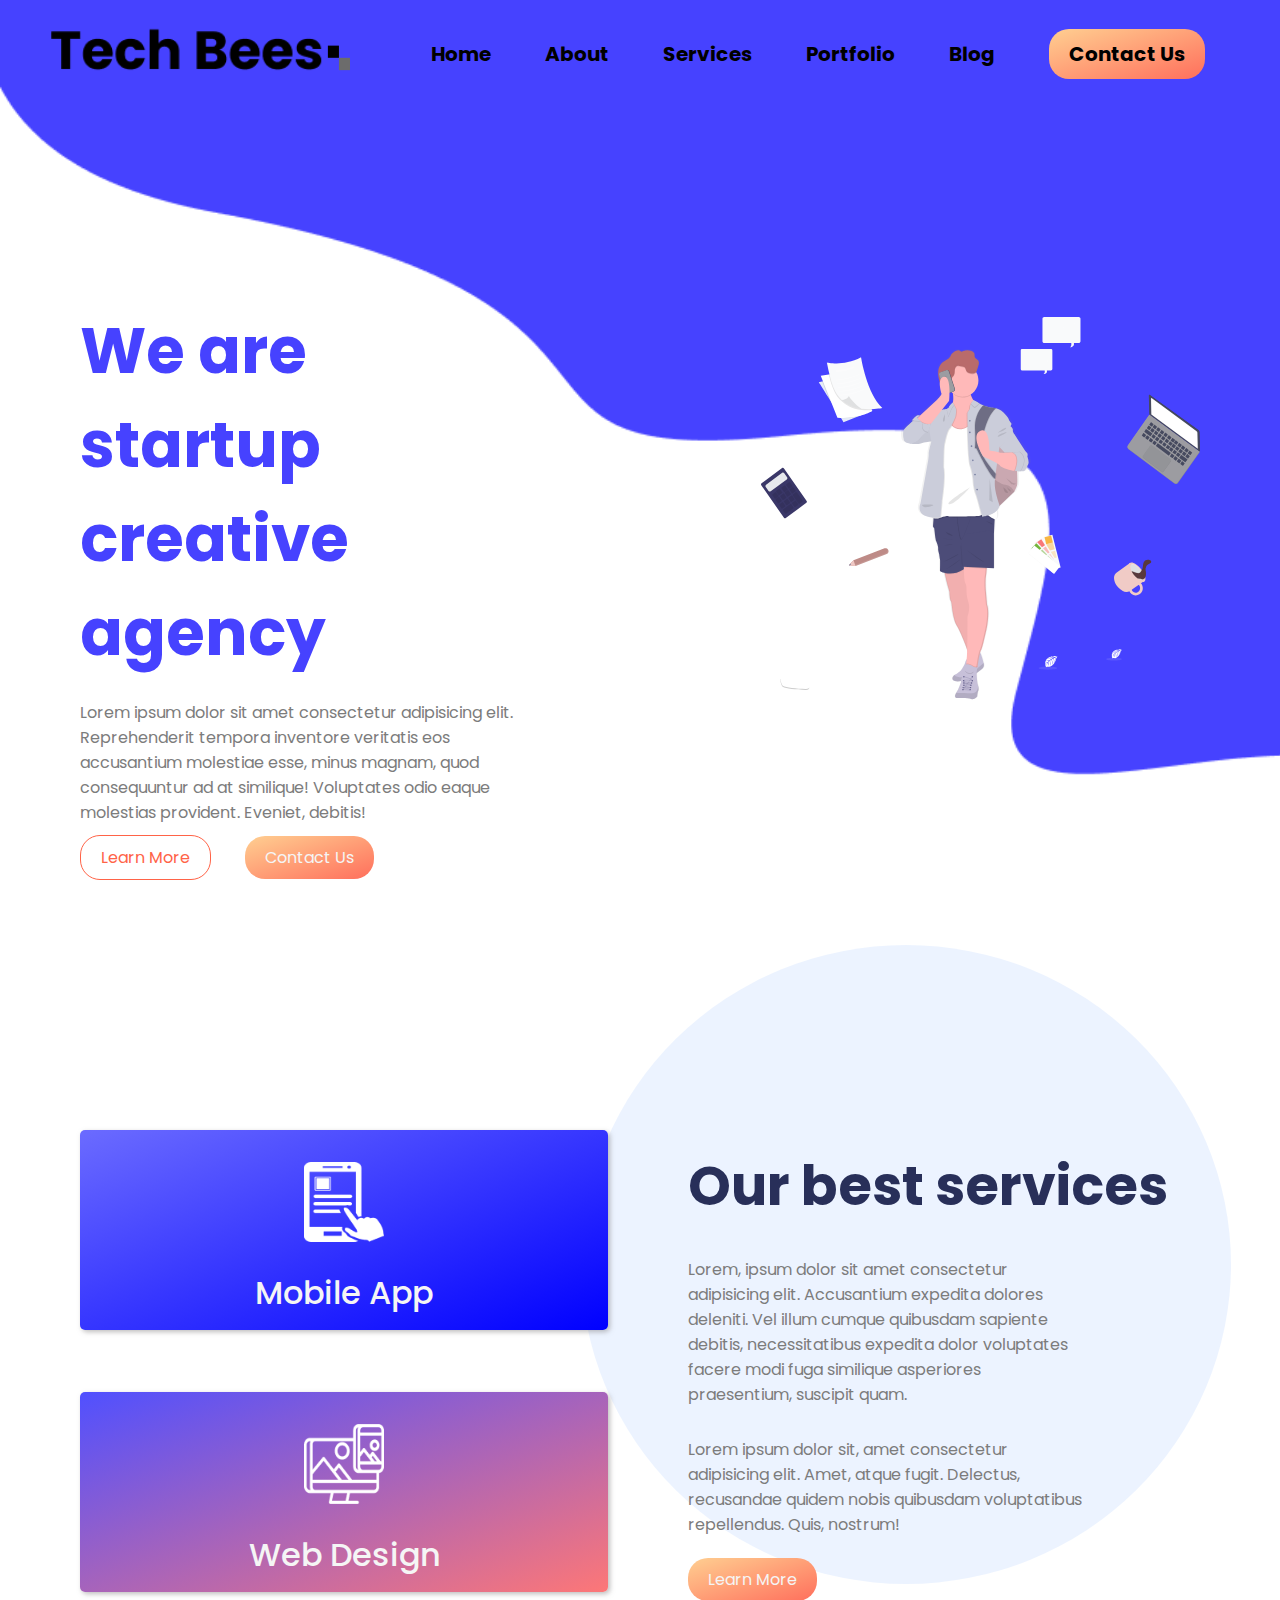
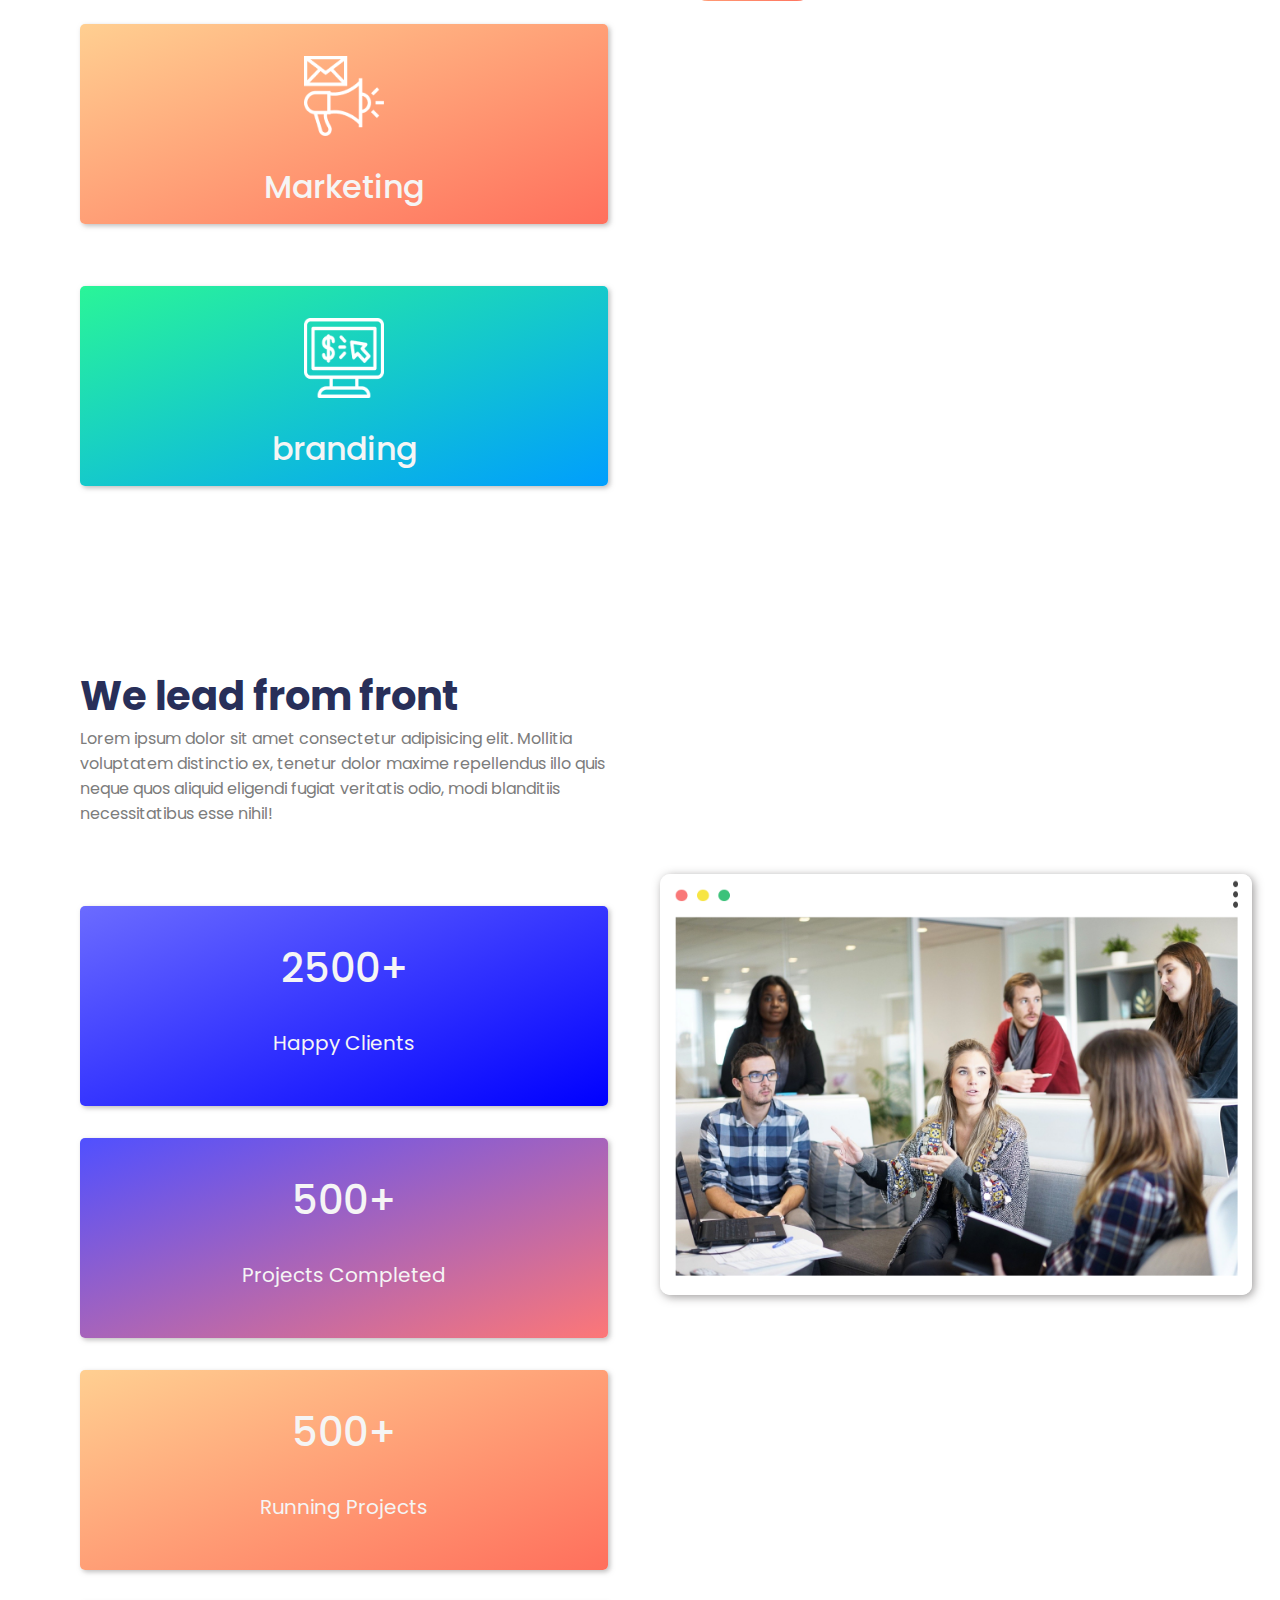
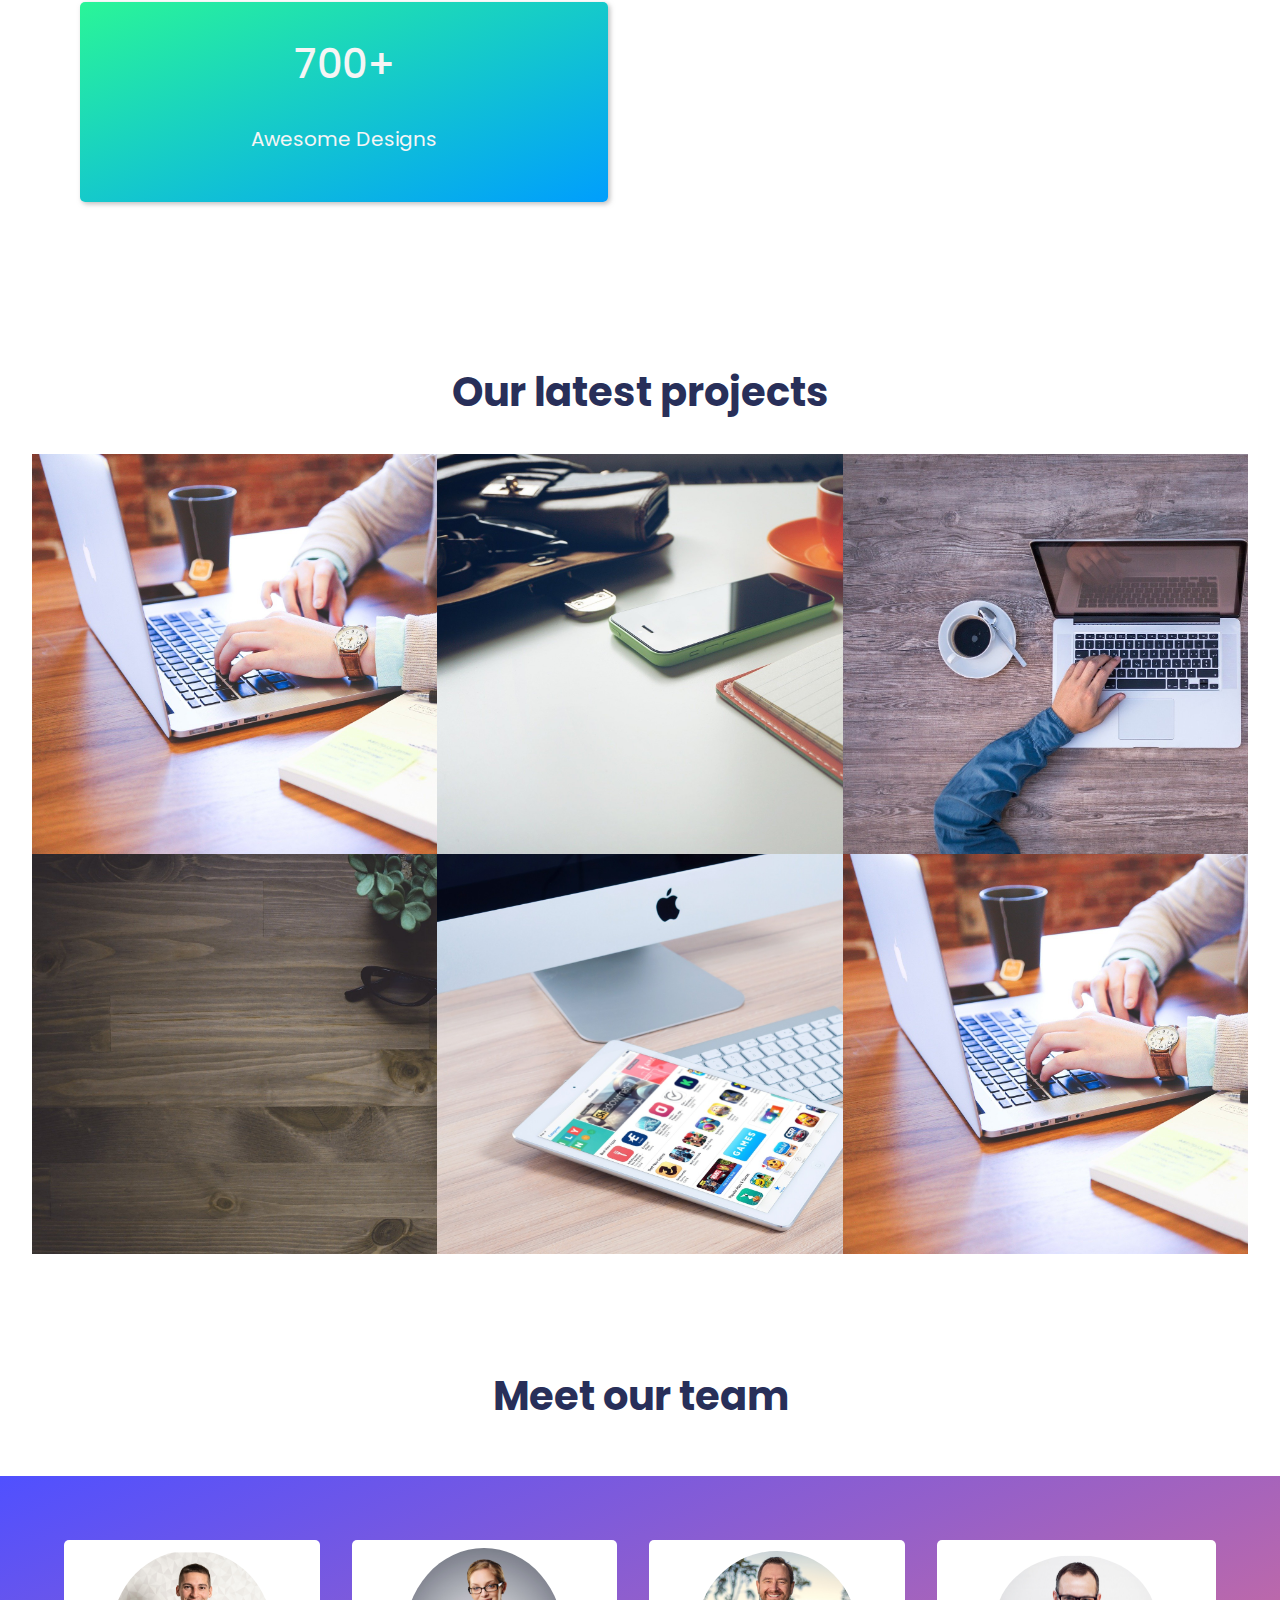
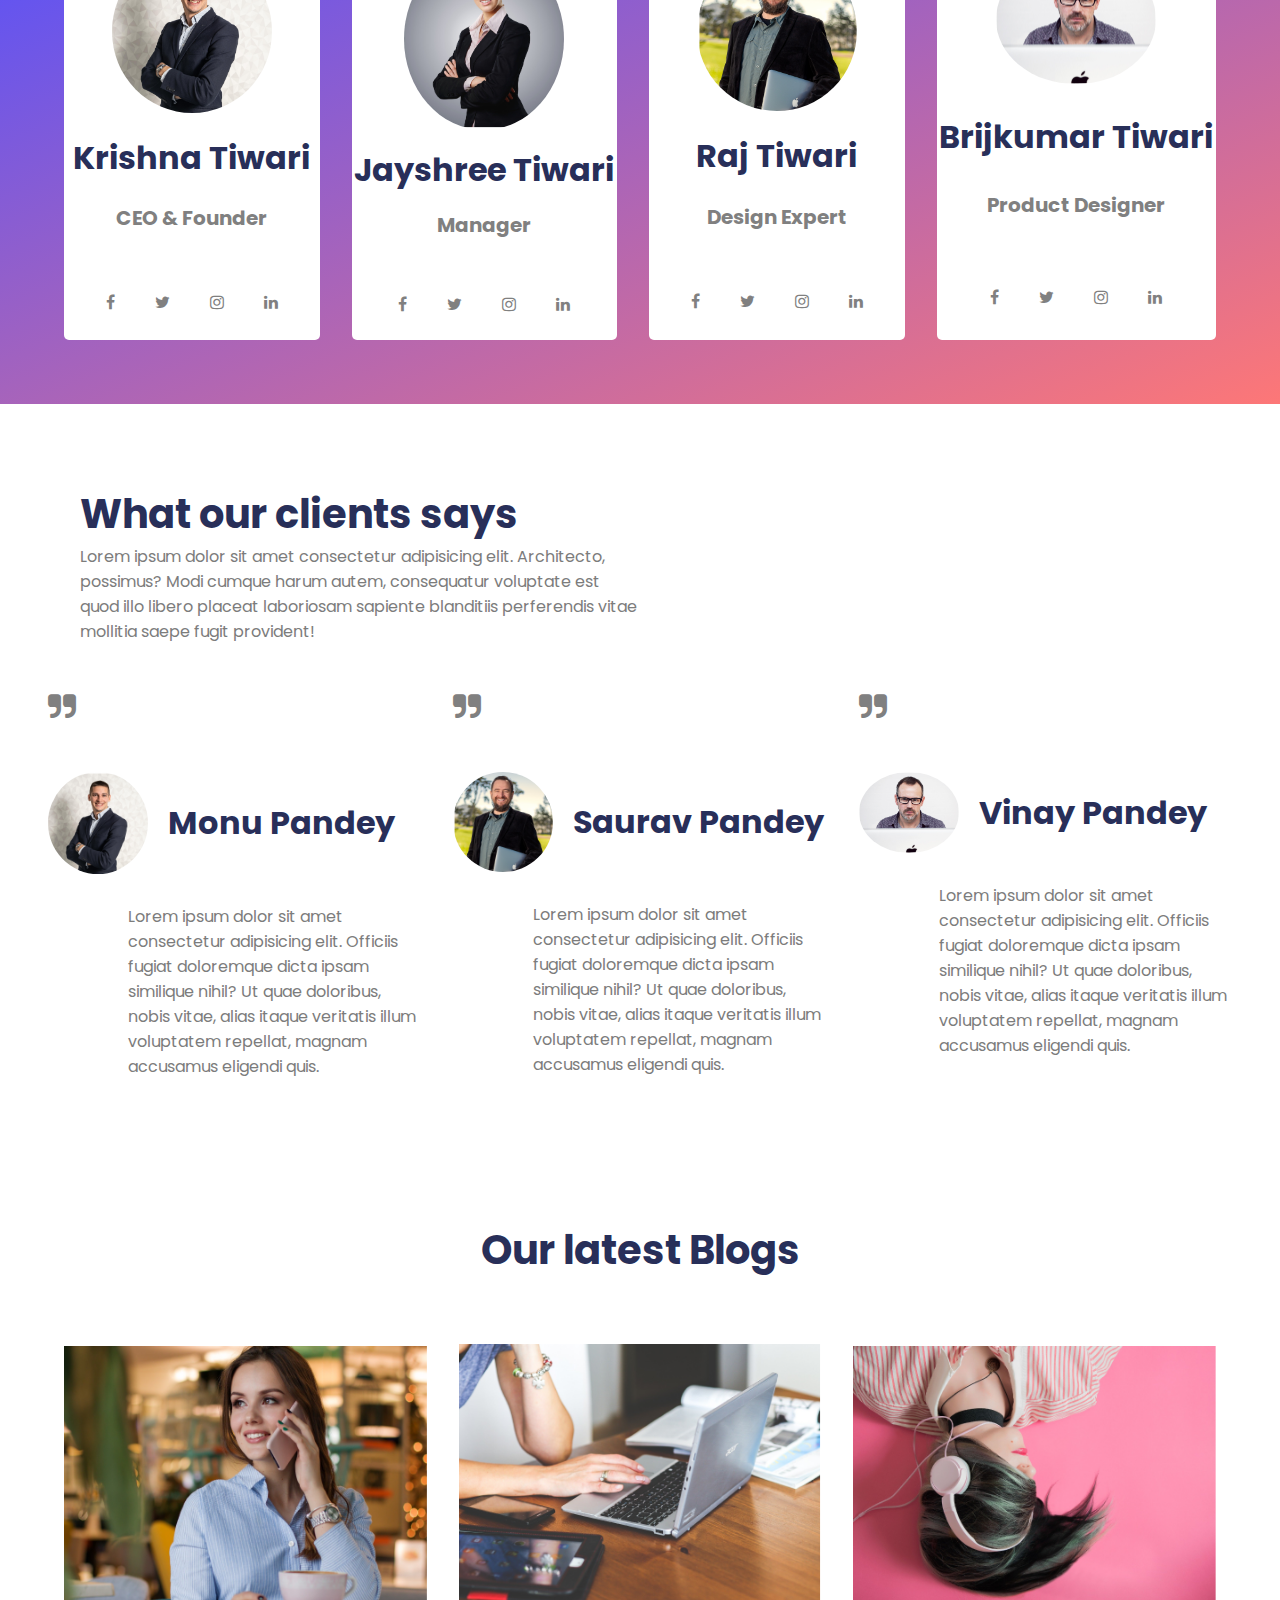
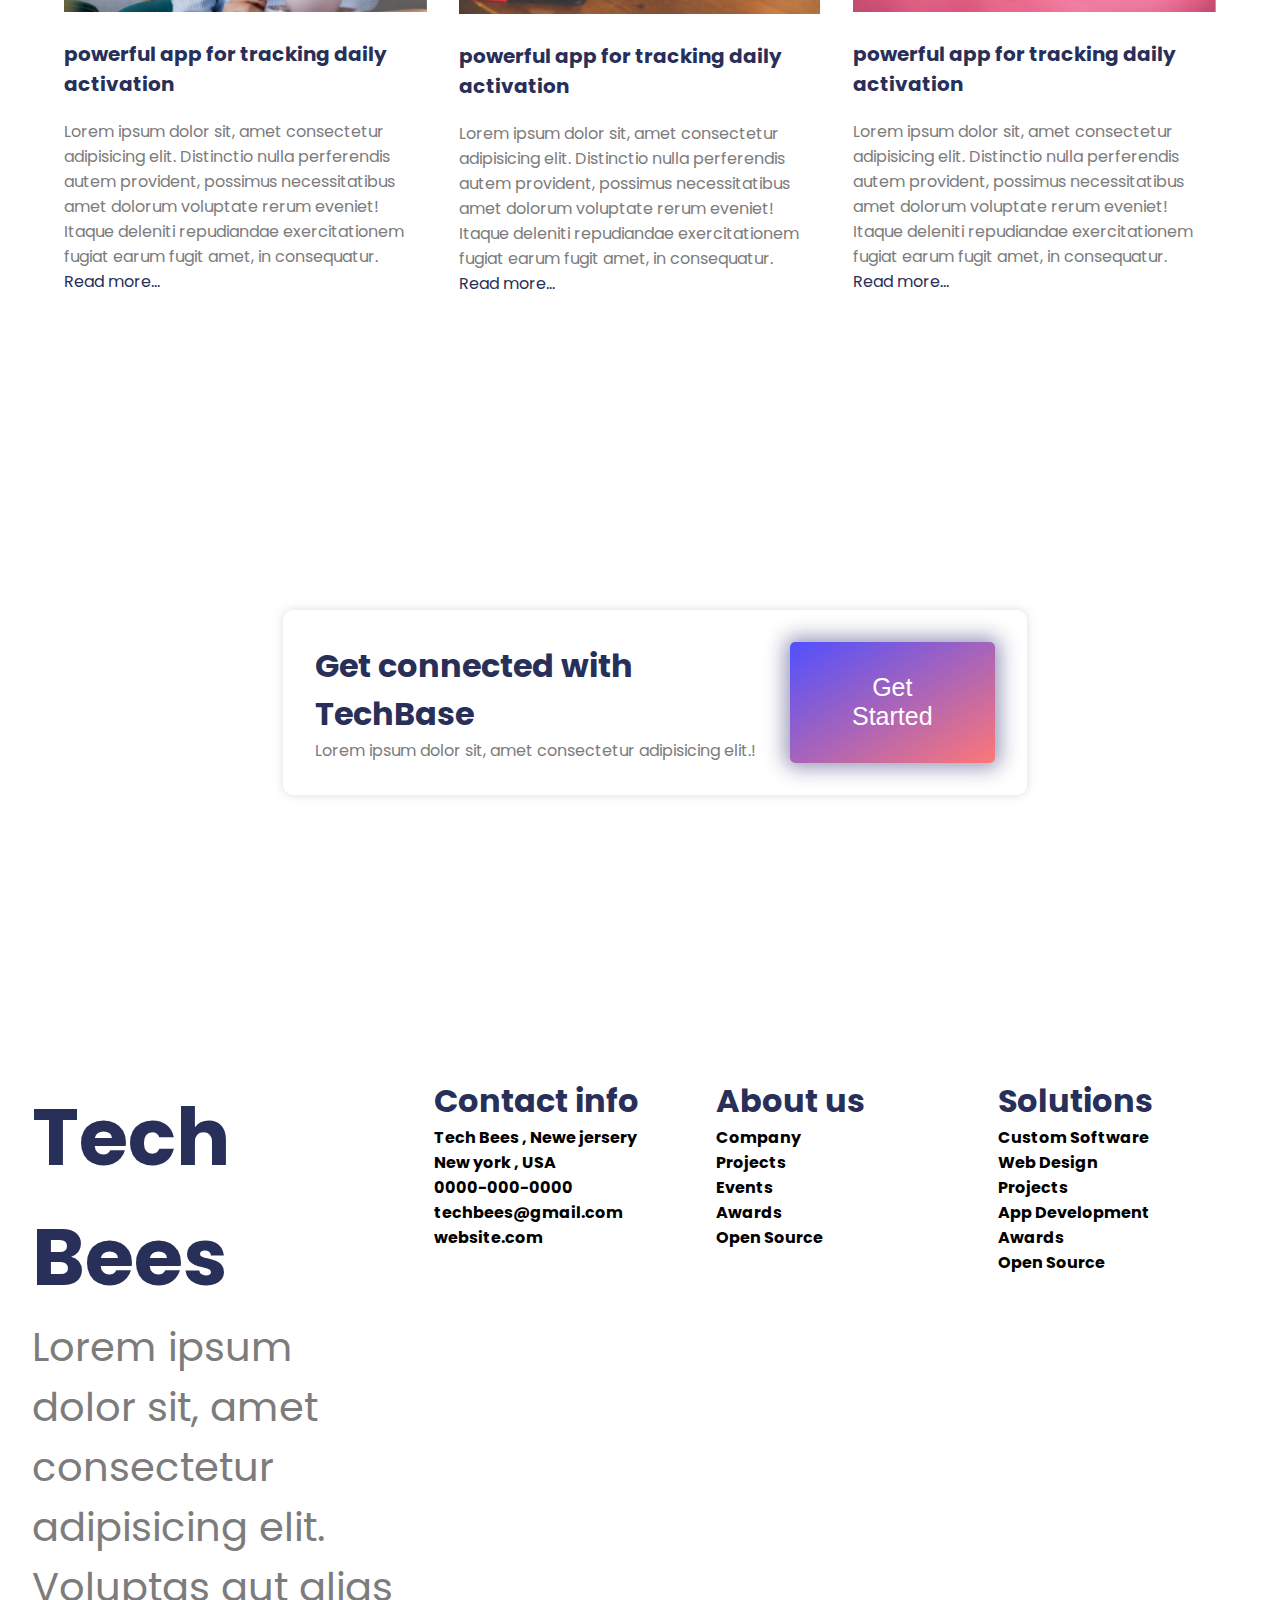
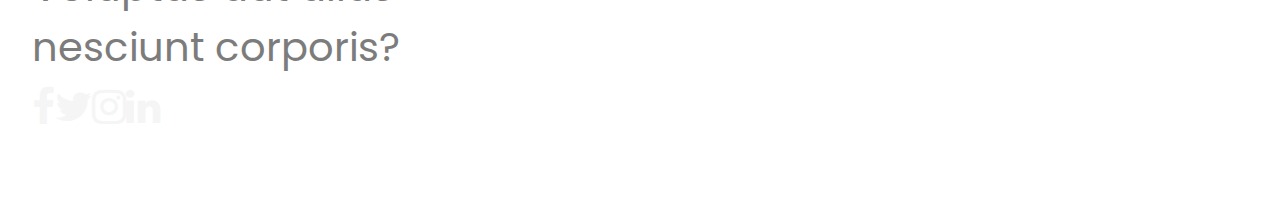
<file: index.html>
<!DOCTYPE html>
<html lang="en">
<head>
    <meta charset="UTF-8">
    <meta http-equiv="X-UA-Compatible" content="IE=edge">
    <meta name="viewport" content="width=device-width, initial-scale=1.0">
    <!-- font - awesome -->
<link rel="stylesheet" href="https://stackpath.bootstrapcdn.com/font-awesome/4.7.0/css/font-awesome.min.css" />
    <link rel="stylesheet" href="style.css">
    <title>Business Website</title>
</head>
<body>
    <header>
        <nav class="navbar">
            <img src="images/logo.png" alt="" class="logo">
            <ul class="nav-list">
                <li><a href="#">Home</a></li>
                <li><a href="#">About</a></li>
                <li><a href="#">Services</a></li>
                <li><a href="#">Portfolio</a></li>
                <li><a href="#">Blog</a></li>
               <li class="ctn" ><a href="#">Contact Us</a></li>
            </ul>
        </nav>
        <div class="row">
            <div class="header-content">
<h1>We are startup creative agency</h1>
<p>Lorem ipsum dolor sit amet consectetur adipisicing elit. Reprehenderit tempora inventore veritatis eos accusantium molestiae esse, minus magnam, quod consequuntur ad at similique! Voluptates odio eaque molestias provident. Eveniet, debitis!</p>
<a href="#" class="learnmore">Learn More</a>
<a href="#" class="ctn">Contact Us</a>
                </div>  
                <div class="hero-img">
                    <img src="images/hero-img.svg" alt="">
                </div>
          
        </div>
    </header>
    <section class="services">
        <div class="container">
            <div class="grid-wrapper">
                <div class="grid-box mobileapp">
                    <img src="images/mobileapp.png" alt="">
                    <h1>Mobile App</h1>
                </div>
                <div class="grid-box webdesign">
                    <img src="images/webdesign.png" alt="">
                    <h1>Web Design</h1>
                </div>
                <div class="grid-box marketing">
                    <img src="images/marketing.png" alt="">
                    <h1>Marketing</h1>
                </div>
                <div class="grid-box branding">
                    <img src="images/branding.png" alt="">
                    <h1>branding</h1>
                </div>
             </div>
        
                <div class="services-content"> <div class="circle">
                 <img src="images/circle.svg" alt="">
             </div>
                    <h1>Our best services</h1>
                    <p>Lorem, ipsum dolor sit amet consectetur adipisicing elit. Accusantium expedita dolores deleniti. Vel illum cumque quibusdam sapiente debitis, necessitatibus expedita dolor voluptates facere modi fuga similique asperiores praesentium, suscipit quam.</p>
                    <p>Lorem ipsum dolor sit, amet consectetur adipisicing elit. Amet, atque fugit. Delectus, recusandae quidem nobis quibusdam voluptatibus repellendus. Quis, nostrum!</p>
                    <a href="#" class="ctn">Learn More</a>
                </div>
           
        </div>
    </section>
    <section class="numbers">
        <h1 class="num-text">We lead from front</h1>
        <p>
            Lorem ipsum dolor sit amet consectetur adipisicing elit. Mollitia voluptatem distinctio ex, tenetur dolor maxime repellendus illo quis neque quos aliquid eligendi fugiat veritatis odio, modi blanditiis necessitatibus esse nihil!
        </p>
        <div class="container">
            <div class="grid-wrapper">
                <div class="grid-box hpyclients">
                    <h1>2500+</h1>
                    <h2>Happy Clients</h2>
                </div>
                <div class="grid-box prjcompleted">
                    <h1>500+</h1>
                    <h2>Projects Completed</h2>
                </div>
                <div class="grid-box runningpr">
                    <h1>500+</h1>
                    <h2>Running Projects</h2>
                </div>
                <div class="grid-box designs">
                    <h1>700+</h1>
                    <h2>Awesome Designs</h2>
                </div>
            </div>
            <div class="mockup-img">
                <img src="images/team-mockup.png" alt="">
            </div>
        </div>
    </section>

    <section class="projects">
        <h1>Our latest projects</h1>
        <div class="projects-images">
        <div class="prj-img">
            <img src="images/project-1.jpg" alt="">
            <div class="details">
                <h2>Creative</h2>
                <h1>Web Development</h1>
                <i class="fa fa-arrow-circle-right"></i>
            </div>
        </div>
        <div class="prj-img">
            <img src="images/project-2.jpg" alt="">
            <div class="details">
                <h2>Creative</h2>
                <h1>Web Development</h1>
                <i class="fa fa-arrow-circle-right"></i>
            </div>
        </div>
        <div class="prj-img">
            <img src="images/project-3.jpg" alt="">
            <div class="details">
                <h2>Creative</h2>
                <h1>Web Development</h1>
                <i class="fa fa-arrow-circle-right"></i>
            </div>
        </div>
        <div class="prj-img">
            <img src="images/project-4.jpg" alt="">
            <div class="details">
                <h2>Creative</h2>
                <h1>Web Development</h1>
                <i class="fa fa-arrow-circle-right"></i>
            </div>
        </div>
        <div class="prj-img">
            <img src="images/project-5.jpg" alt="">
            <div class="details">
                <h2>Creative</h2>
                <h1>Web Development</h1>
                <i class="fa fa-arrow-circle-right"></i>
            </div>
        </div>
        <div class="prj-img">
            <img src="images/project-1.jpg" alt="">
            <div class="details">
                <h2>Creative</h2>
                <h1>Web Development</h1>
                <i class="fa fa-arrow-circle-right"></i>
            </div>
        </div>
    </div>
    </section>
    <!-- team -->
    <section class="team">
        <h1 class="team-h1">Meet our team</h1>
        <div class="grid-wrapper">
            <div class="team-mem">
                <img src="images/team1.png" alt="">
                <h1>Krishna Tiwari</h1>
                <h2>CEO & Founder</h2>
                <div class="social-profiles">
                    <i class="fa fa-facebook"></i><i class="fa fa-twitter"></i><i class="fa fa-instagram"></i><i class="fa fa-linkedin"></i>
                </div>
            </div>
            <div class="team-mem">
                <img src="images/team2.png" alt="">
                <h1>Jayshree Tiwari</h1>
                <h2>Manager</h2>
                <div class="social-profiles">
                    <i class="fa fa-facebook"></i><i class="fa fa-twitter"></i><i class="fa fa-instagram"></i><i class="fa fa-linkedin"></i>
                </div>
            </div>
            <div class="team-mem">
                <img src="images/team3.png" alt="">
                <h1>Raj Tiwari</h1>
                <h2>Design Expert</h2>
                <div class="social-profiles">
                    <i class="fa fa-facebook"></i><i class="fa fa-twitter"></i><i class="fa fa-instagram"></i><i class="fa fa-linkedin"></i>
                </div>
            </div>
            <div class="team-mem">
                   <img src="images/team4.png" alt="">
                <h1>Brijkumar Tiwari</h1>
                <h2>Product Designer</h2>
                <div class="social-profiles">
                    <i class="fa fa-facebook"></i><i class="fa fa-twitter"></i><i class="fa fa-instagram"></i><i class="fa fa-linkedin"></i>
                </div>
            </div>
        </div>
    </section>
    <!-- testimonial -->
<section class="testimonials">
    <h1 class="testimonials-h1">What our clients says</h1>
    <p class="testimonials-p">
        Lorem ipsum dolor sit amet consectetur adipisicing elit. Architecto, possimus? Modi cumque harum autem, consequatur voluptate est quod illo libero placeat laboriosam sapiente blanditiis perferendis vitae mollitia saepe fugit provident!
    </p>
    <div class="grid-wrapper">
        <div class="review">
            <i class="fa fa-quote-right"></i>
            <div class="profile">
                <img src="images/team1.png" alt="">
                <h1>Monu Pandey</h1>
            </div>
            <p>Lorem ipsum dolor sit amet consectetur adipisicing elit. Officiis fugiat doloremque dicta ipsam similique nihil? Ut quae doloribus, nobis vitae, alias itaque veritatis illum voluptatem repellat, magnam accusamus eligendi quis.</p>
        </div>
        <div class="review">
            <i class="fa fa-quote-right"></i>
            <div class="profile">
                <img src="images/team3.png" alt="">
                <h1>Saurav Pandey</h1>
            </div>
            <p>Lorem ipsum dolor sit amet consectetur adipisicing elit. Officiis fugiat doloremque dicta ipsam similique nihil? Ut quae doloribus, nobis vitae, alias itaque veritatis illum voluptatem repellat, magnam accusamus eligendi quis.</p>
        </div>
        <div class="review">
            <i class="fa fa-quote-right"></i>
            <div class="profile">
                <img src="images/team4.png" alt="">
                <h1>Vinay Pandey</h1>
            </div>
            <p >Lorem ipsum dolor sit amet consectetur adipisicing elit. Officiis fugiat doloremque dicta ipsam similique nihil? Ut quae doloribus, nobis vitae, alias itaque veritatis illum voluptatem repellat, magnam accusamus eligendi quis.</p>
        </div>
    </div>
</section>
<!-- Blog -->
<section class="blogs">
    <h1 class="blog-h1">Our latest Blogs</h1>
    <div class="grid-wrapper">
        <div class="blog">
            <img src="images/blog1.png" alt="">
            <h1>powerful app for tracking daily activation
            </h1>
            <p>Lorem ipsum dolor sit, amet consectetur adipisicing elit. Distinctio nulla perferendis autem provident, possimus necessitatibus amet dolorum voluptate rerum eveniet! Itaque deleniti repudiandae exercitationem fugiat earum fugit amet, in consequatur.</p>
            <a href="#">Read more...</a>
        </div>
        <div class="blog">
         <img src="images/blog2.png" alt="">   
         <h1>powerful app for tracking daily activation
        </h1>
        <p>Lorem ipsum dolor sit, amet consectetur adipisicing elit. Distinctio nulla perferendis autem provident, possimus necessitatibus amet dolorum voluptate rerum eveniet! Itaque deleniti repudiandae exercitationem fugiat earum fugit amet, in consequatur.</p>
        <a href="#">Read more...</a>
    </div>
       
        <div class="blog">
            <img src="images/blog3.png" alt="">
            <h1>powerful app for tracking daily activation
            </h1>
            <p>Lorem ipsum dolor sit, amet consectetur adipisicing elit. Distinctio nulla perferendis autem provident, possimus necessitatibus amet dolorum voluptate rerum eveniet! Itaque deleniti repudiandae exercitationem fugiat earum fugit amet, in consequatur.</p>
            <a href="#">Read more...</a>
        </div>
    </div>
</section>
<!-- call to action -->
<section class="getstarted">
    <div class="ctn-container">
        <div class="ctn-text">
           <h1>Get connected with TechBase</h1>
           <p>Lorem ipsum dolor sit, amet consectetur adipisicing elit.!</p> 
        </div>
        <button class="ctn-btn">Get Started</button>
    </div>
</section>
<!-- footer -->
<section class="footer">
    <div class="grid-wrapper">
        <div class="col-4 footer1">
            <h1>Tech Bees</h1>
            <p>Lorem ipsum dolor sit, amet consectetur adipisicing elit. Voluptas aut alias nesciunt corporis? </p>
            <div class="social-profiles">
                <i class="fa fa-facebook"></i><i class="fa fa-twitter"></i><i class="fa fa-instagram"></i><i class="fa fa-linkedin"></i>
            </div>
        </div>
        <div class="col-4 footer2">
            <h1>Contact info</h1>
            <h4>Tech Bees , Newe jersery</h4>
            <h4>New york , USA</h4>
            <h4>0000-000-0000</h4>
            <h4>techbees@gmail.com</h4>
            <h4>website.com</h4>
        </div>
        <div class="col-4 footer3">
            <h1>About us</h1>
            <h4>Company</h4>
            <h4>Projects</h4>
            <h4>Events</h4>
            <h4>Awards</h4>
            <h4>Open Source</h4>
        </div>
        <div class="col-4 footer4">
            <h1>Solutions</h1>
            <h4>Custom Software</h4>
            <h4>Web Design</h4>
            <h4>Projects</h4>
            <h4>App Development</h4>
            <h4>Awards</h4>
            <h4>Open Source</h4>
        </div>
    </div>
</section>
</body>
</html>
</file>
<file: style.css>
@import url("https://fonts.googleapis.com/css2?family=Poppins:wght@300;400;500&display=swap");

*{
    margin:0;
    padding: 0;
    box-sizing: border-box;
}
body{
    font-family: "Poppins" , sans-serif ;

}

body h1 {
    color: #282f59;
}
 body p{
     color:  #7C7C7C;
 }
 body a {
     text-decoration: none;
     color: whitesmoke;
 }
 /* Gradient color */
 /* by using root command we can specify CSS variables */
 :root{
    --gradient-1 :linear-gradient(to bottom right, rgb(107, 107, 255), blue);

    --gradient-2 : linear-gradient(to bottom right, rgb(80, 80, 255), rgb(253, 119, 119));
    
    --gradient-3 :  linear-gradient(to bottom right, rgb(255, 207, 145),rgb(255, 111, 92));
    
    --gradient-4 : linear-gradient(to bottom right, #2af598, #009efd);
 }
 header {
     background-image: url("/images/header-bg.png");
     background-repeat: no-repeat;
     background-size: cover;
     /* min-height: 100vh; */
 }
 .navbar{
     position: absolute;
     top: 0;
     left: 0;
     display: flex;
     width: 100%;
     padding: 10px 50px;
     align-items: center;
 }
 .navbar ul {
     flex: 1;
     text-align: right;
 }
 .navbar ul li {
    list-style: none;
    display: inline-block;
    margin: 0 25px;
 }
 .navbar ul li a {
     text-decoration: none;
     color: black;
     font-size: 20px;
     font-weight: bold;

 }
 .navbar ul li a:hover {
     color: salmon;
 }
  
 .logo {
     width: 300px;
     filter: grayscale(1) invert(1);
 }
 .ctn {
     padding: 10px 20px;
     background:var(--gradient-3);
     border-radius: 20px;
 }
 .ctn:hover{
     background:linear-gradient(to bottom right, rgb(255, 111, 92),rgb(255, 207, 145)); ;
 }
.row {
    display: flex;
    align-items: center;
    padding-top: 5rem;
}
.header-content, .hero-img {
flex-basis: 50%;
padding: 5rem;
}
.header-content h1 {
    font-size: 7vmin;
    margin-bottom: 20px;
    margin-top: 9rem;
    color: #4642FF;
}
.header-content p{
    margin-bottom: 20px;
}
.learnmore {
    padding: 10px 20px ;
    border: 1px solid tomato;
    border-radius: 20px;
    color: tomato;
    margin-right: 30px;
}
.learnmore:hover{
    background:var(--gradient-3);
    border: none;
    color: whitesmoke;
}
.hero-img img {
    margin-left: 80px;
}
.services {
    margin-top: 100px;

}
.container {
    padding: 3rem;
    display: flex;
}
.grid-wrapper, .services-content {
    flex-basis: 50%;
}
.grid-wrapper{
    display: grid;
    /* grid-template-columns: 1fr 1fr; */
    grid-template-columns: repeat(auto-fit, minmax(250px, auto));
    grid-gap: 2em;
    padding: 2rem;

}
.grid-box{
    background-color: darkslategray;
    height: 200px;
    padding: 2rem;
    text-align: center;
    border-radius: 5px;
    box-shadow: 2px 2px 5px rgba(131, 128, 128, 0.52) ;
}
.grid-box img {
    width: 80px;
    height: 80px;
    margin-bottom: 20px;
    animation: scaleup 6s ease-in-out infinite
}
.grid-box h1 {
color: whitesmoke;
font-weight:500;
}
.mobileapp {
    background: var(--gradient-1);

}
.webdesign {
    background:var(--gradient-2);
    margin-top: 30px;
}
.marketing {
    background: var(--gradient-3);
}
.branding{
    background: var(--gradient-4);
    margin-top: 30px;
}
.services-content{
    padding: 3rem;
    position: relative;
}
.services-content h1 {
    font-size: 6vmin;
    margin-bottom: 30px;
}
.services-content p {
    padding-right: 6rem;
    margin-bottom: 30px;
}
.circle img {
    position: absolute;
    top: -15%;
   left: -10%;
    width: 650px;
    z-index: -1;
    animation: scaleup 6s ease-in-out infinite ;
}
.numbers {
    margin-top: 100px;
}
.numbers .num-text {
    font-size: 40px;
    padding: 0 50% 0 5rem ;
}
.numbers p {
    padding: 0 50% 0 5rem;
}
.mockup-img{
    flex-basis: 50%;
}
.mockup-img img {
    max-width: 100%;
    margin: auto 20px;
    box-shadow: 2px 2px 10px rgba(126, 123, 123, 0.76);
    border-radius: 10px;
}
.hpyclients {
    background: var(--gradient-1);
}
.prjcompleted {
    background: var(--gradient-2);
}
.runningpr {
    background: var(--gradient-3);
}
.designs {
    background: var(--gradient-4);
}

.numbers .grid-box h2{
    color: whitesmoke;
    font-weight: 400;
    margin-top: 30px;
    font-size: 20px;
}
.numbers .grid-box h1 {
    font-size: 40px;

}
.numbers .grid-box {
    transition: transform .5s ease-in-out  ;
}
.numbers .grid-box:hover {
    transform: translateY(-20px);
}
.projects {
    margin-top: 80px;
    text-align: center;

}
.projects h1 {
    font-size: 40px;
}
.projects-images {
    padding: 2rem;
    display: grid;
    grid-template-columns: repeat(auto-fit, minmax(400px , auto));
}
.prj-img {
    height: 400px;
    overflow: hidden;
    position: relative;
}
.prj-img img {
    max-height: 100%;
    transition: transform .5s ease-in-out;
    min-width: 100%;

}
.details {
    position: absolute;
    top: 0;
    left: 0;
    display: flex;
    flex-direction: column;
    justify-content: space-around;
    height: 100%;
    width: 100%;
    background: rgba(150, 150, 235, 0.534);
    transform: scaleX(0);
    transition: transform .5s ease ;
}
.prj-img:hover  .details {
    transform: scaleX(1);
    
}
.prj-img:hover img {
    filter: blur(5px);
    transform: scale(1.1);
}
.details h1, h2, i {
    color: whitesmoke;
}
.details i {
    font-size: 30px;
}

.team {
    margin-top: 80px;

}
.team-h1 {
    font-size: 40px;
    text-align: center;
margin-bottom: 50px;
}
.team .grid-wrapper {
    background: var(--gradient-2);
    padding: 4rem;
}
.team-mem {
    background: rgb(255, 255, 255);
height: 400px;
border-radius:5px ;
display: flex;
flex-direction: column;
justify-content: space-around;
align-items: center;
transition: transform .3s ease;
}
.team-mem:hover{
    transform: translateY(-20px);
}
.team-mem h2 {
    font-size: 20px;
    color: grey;
    margin-bottom: 20px;
}
.team-mem i{
    color: grey;
    margin: 20px;
    transition: transform .2s ease;
    cursor: pointer;
}
.team-mem i:hover{
    color: blue;
    transform: scale(1.2);
}
.team-mem img {
    width: 10rem;
    border-radius: 50%;
}

.testimonials {
    margin-top:80px ;
}
.testimonials-h1{
    font-size: 40px;
    padding-left: 5rem;
}
.testimonials-p {
    padding-right: 50%;
    padding-left: 5rem;
}
.testimonials .grid-wrapper{
    padding: 3rem;
}
.review {
    min-height: 400px;
}
.review .profile {
    display: flex;
    align-items: center;
    margin-bottom: 30px;
}

.review .profile img {
    width: 100px;
    border-radius:50% ;
margin-right: 20px;
}
.review i {
    font-size: 30px;
    color: grey;
    margin-bottom: 50px;
}
.review p {
    padding-left: 80px;
}

/* Blogs */
.blogs {
    margin-top: 80px;
}
.blogs .grid-wrapper{
    padding:4rem;
}
.blog {
    min-height: 400px;
  margin: auto;
}
.blog h1 {
    margin: 20px 0;
    font-size: 20px;
}
.blog a {
    color: #282f59;
}
.blog img{
    width:100%;
    max-height: 300px;
align-items: center;
}
.blog-h1{
  font-size: 40px;
    text-align: center;
}
.getstarted {
    margin-top: 80px;
    margin-left: 30px;
    padding: 10rem;
}
.ctn-container {
display: flex;
width: 80%;
padding: 2rem;
justify-content: space-around;

margin:10px auto ;
box-shadow: 0px 0px 10px rgba(211, 209, 209, 0.753);
border-radius: 10px;
}
.ctn-btn{
    padding: 20px 40px;
    color: white; 
    background: var(--gradient-2);
    border: none;
    font-size: 25px;
    border-radius: 5px;
    box-shadow: 0 0 20px 5px rgba(42, 42, 114, 0.486);
}
.ctn-btn:hover{
    background: var(--gradient-4);
}

/* footer */
.footer {
    margin-top: 80px;

}
.col-4 {
    min-height: 400px;
}
.footer1 {
    font-size: 40px;
    margin-bottom: 30px;
    
}
/* Animation */
@keyframes scaleup{
    0% {
        transform: scale(1.2);
    }
    50% {
        transform: scale(1);
    }
    100% {
        transform: scale(1.2);
    }
}
</file>
